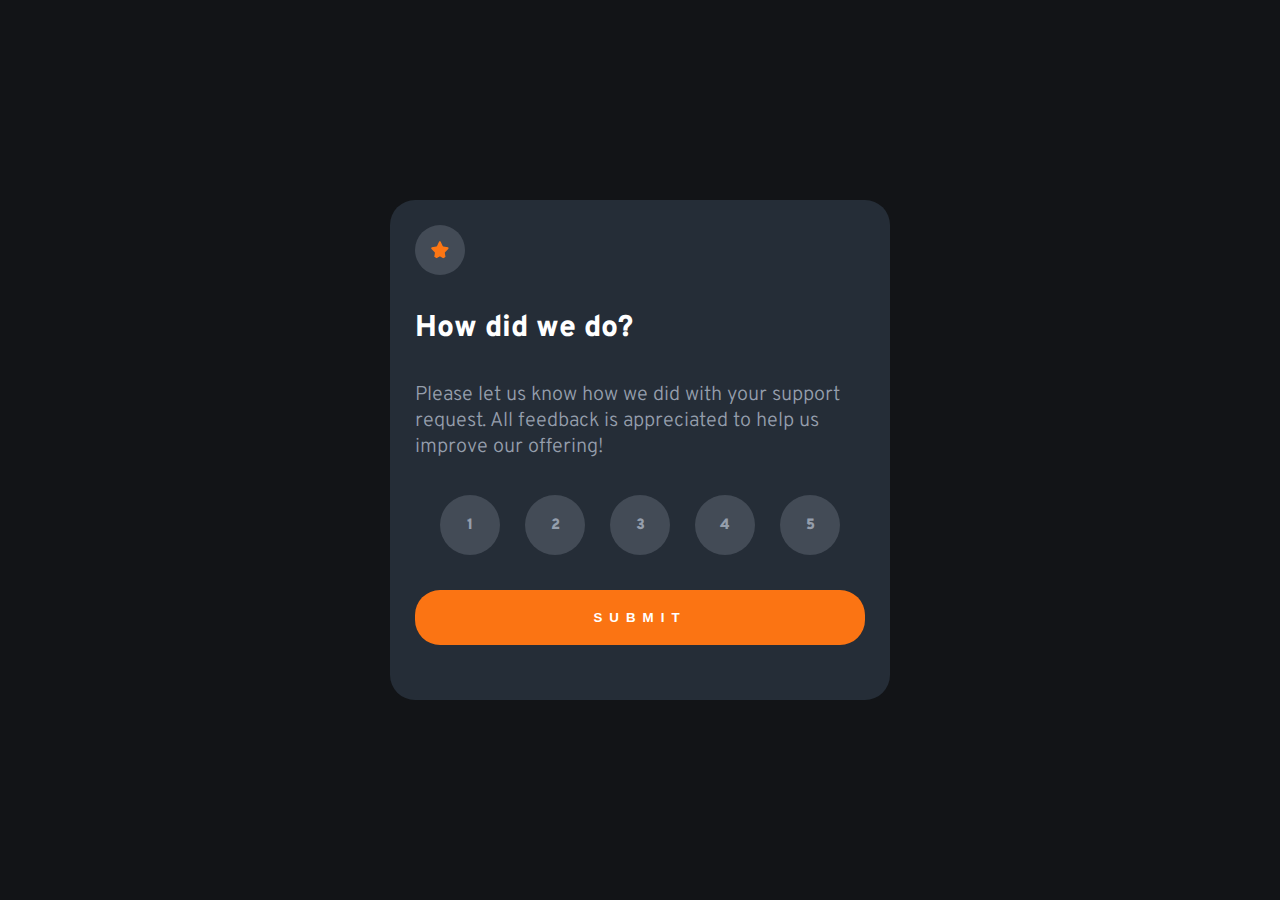
<file: index.html>
<!DOCTYPE html>
<html lang="en">

<head>
  <meta charset="UTF-8">
  <meta name="viewport" content="width=device-width, initial-scale=1.0">
  <link rel="preconnect" href="https://fonts.googleapis.com">
  <link rel="preconnect" href="https://fonts.gstatic.com" crossorigin>
  <link
    href="https://fonts.googleapis.com/css2?family=Overpass:ital,wght@0,100;0,200;0,300;0,400;0,500;0,600;0,700;0,800;0,900;1,100;1,200;1,300;1,400;1,500;1,600;1,700;1,800;1,900&display=swap"
    rel="stylesheet">
  <link rel="stylesheet" href="styles.css">
  <script src="main.js" defer></script>
  <title>Interactive rating component</title>
</head>

<body>
  <div class="container">
    <img class="container-img" src="images/icon-star.svg" alt="icon-star">
    <h1 class="container-h1">How did we do?</h1>
    <p class="container-p">Please let us know how we did with your support request. All feedback is appreciated to help
      us improve our offering!</p>
    <ul class="container-unordered-list">
      <li onclick="ratingsChangeColour()" class="container-unordered-list-list-item" data-value="1">1</li>
      <li onclick="ratingsChangeColour()" class="container-unordered-list-list-item" data-value="2">2</li>
      <li onclick="ratingsChangeColour()" class="container-unordered-list-list-item" data-value="3">3</li>
      <li onclick="ratingsChangeColour()" class="container-unordered-list-list-item" data-value="4">4</li>
      <li onclick="ratingsChangeColour()" class="container-unordered-list-list-item" data-value="5">5</li>
    </ul>
    <button class="container-button" onclick="redirectToThankYouPage()">SUBMIT</button>
  </div>
</body>

</html>
</file>
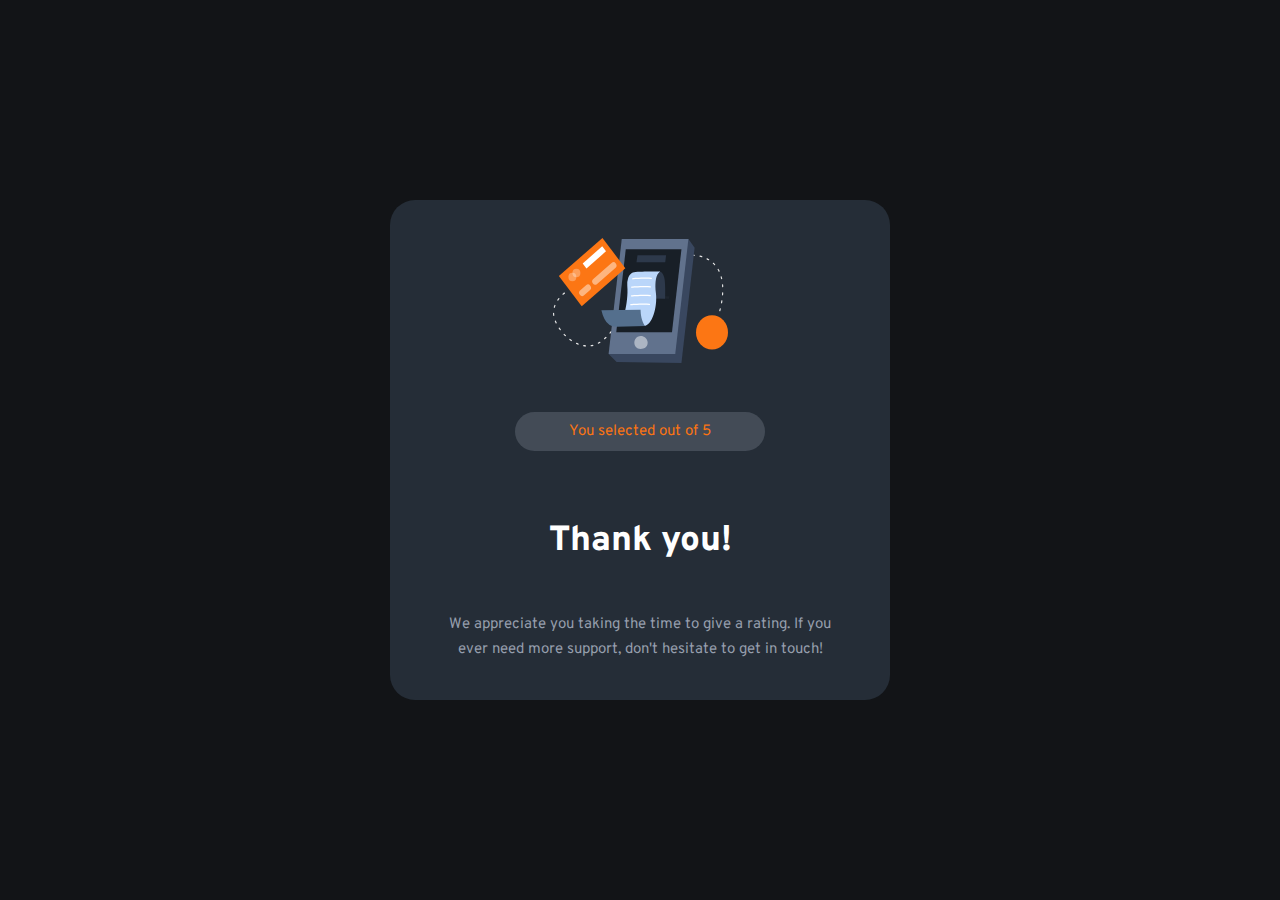
<file: thankYou.html>
<!DOCTYPE html>
<html lang="en">

<head>
    <meta charset="UTF-8">
    <meta name="viewport" content="width=device-width, initial-scale=1.0">
    <link rel="preconnect" href="https://fonts.googleapis.com">
    <link rel="preconnect" href="https://fonts.gstatic.com" crossorigin>
    <link
        href="https://fonts.googleapis.com/css2?family=Overpass:ital,wght@0,100;0,200;0,300;0,400;0,500;0,600;0,700;0,800;0,900;1,100;1,200;1,300;1,400;1,500;1,600;1,700;1,800;1,900&display=swap"
        rel="stylesheet">
    <link rel="stylesheet" href="styles.css">
    <script src="main.js" defer></script>
    <title>Interactive rating component - Thank you page</title>
</head>

<body>
    <div class="container-thankP">
        <img class="container-img-thankP" src="images/illustration-thank-you.svg" alt="">
        <p class="container-p-thankP">You selected <span id="user-selection"></span> out of 5</p>
        <h1 class="container-h1-thankP">Thank you!</h1>
        <p class="container-p-two-thankP">We appreciate you taking the time to give a rating. If you ever need more
            support, don't hesitate to get in touch!</p>
    </div>
</body>
<script>
    const userSelection = localStorage.getItem("userSelection");

    document.getElementById("user-selection").textContent = userSelection;
</script>

</html>
</file>
<file: styles.css>
* {
    padding: 0;
    margin: 0;
    box-sizing: border-box;
    caret-color: transparent;
}

body {
    display: flex;
    justify-content: center;
    align-items: center;
    width: 100vw;
    height: 100vh;
    background-color: hsl(216, 12%, 8%);
    font-family: 'Overpass', sans-serif;
    font-size: 15px;
}

.container {
    background-color: hsl(213, 19%, 18%);
    display: flex;
    flex-direction: column;
    height: 500px;
    width: 500px;
    border-radius: 25px;
    gap: 2%;
}

.container-img {
    height: 50px;
    width: 50px;
    background-color: hsl(216, 12%, 30%);
    border-radius: 100%;
    padding: 16px;
    margin: 25px 10px 0 25px;
}

.container-h1 {
    color: hsl(0, 0%, 100%);
    margin: 25px 0 0 25px;
    font-weight: 800;
}

.container-p {
    color: hsl(217, 12%, 63%);
    margin: 25px 0 0 25px;
    font-size: 20px;
    font-weight: 300;
}

.container-unordered-list {
    display: flex;
    align-items: center;
    justify-content: space-evenly;
    color: hsl(217, 12%, 63%);
    margin: 25px 25px 0 25px;
}

.container-unordered-list-list-item {
    display: flex;
    justify-content: center;
    align-items: center;
    list-style: none;
    background-color: hsl(216, 12%, 30%);
    padding: 20px;
    height: 60px;
    width: 60px;
    border-radius: 100%;
    font-weight: 900;
}

.container-unordered-list-list-item:hover {
    background-color: hsl(217, 12%, 63%);
    color: hsl(0, 0%, 100%);
    cursor: pointer;
}

.container-unordered-list-list-item:active {
    background-color: hsl(25, 97%, 53%);
}

.container-button {
    display: flex;
    justify-content: center;
    align-items: center;
    margin: 25px 0 0 25px;
    width: 450px;
    padding: 20px;
    background-color: hsl(25, 97%, 53%);
    border: none;
    border-radius: 25px;
    color: hsl(0, 0%, 100%);
    font-weight: 800;
    letter-spacing: 7px;
}

.container-button:hover {
    cursor: pointer;
    background-color: hsl(0, 0%, 100%);
    color: hsl(25, 97%, 53%);
}

.container-button:active {
    transform: translateY(4px);
}

@media (max-width: 504px) {
    .container {
        height: 350px;
        width: 350px;
    }

    .container-h1 {
        font-size: 20px;
        margin-top: 15px
    }

    .container-p {
        font-size: 15px;
        margin-top: 15px;
    }

    .container-unordered-list {
        margin: 10px;
    }

    .container-unordered-list-list-item {
        padding: 20px;
        height: 30px;
        width: 30px;
    }

    .container-button {
        padding: 10px;
        width: 300px;
        margin-top: 10px;
    }
}

/***** Thank You Page *****/
.container-thankP {
    background-color: hsl(213, 19%, 18%);
    display: flex;
    justify-content: space-evenly;
    align-items: center;
    flex-direction: column;
    height: 500px;
    width: 500px;
    border-radius: 25px;
    gap: 2%;
}


.container-img-thankP {
    display: flex;
    justify-content: center;
    align-items: center;
    height: 125px;
    width: 175px;
}

.container-p-thankP {
    color: hsl(25, 97%, 53%);
    background-color: hsl(216, 12%, 30%);
    padding: 10px;
    border-radius: 25px;
    width: 50%;
    text-align: center;
    font-weight: 400;
}

.container-h1-thankP {
    color: hsl(0, 0%, 100%);
    margin-top: 20px;
    font-weight: 800;
    font-size: 35px;
}

.container-p-two-thankP {
    color: hsl(217, 12%, 63%);
    font-weight: 400;
    width: 400px;
    text-align: center;
    line-height: 25px;
}

@media (max-width: 504px) {
    .container-thankP {
        height: 350px;
        width: 350px;
    }

    .container-img-thankP {
        height: 75px;
        width: 100px;
    }

    .container-p-thankP {
        width: 55%;
    }

    .container-p-two-thankP {
        width: 260px;
    }
}
</file>
